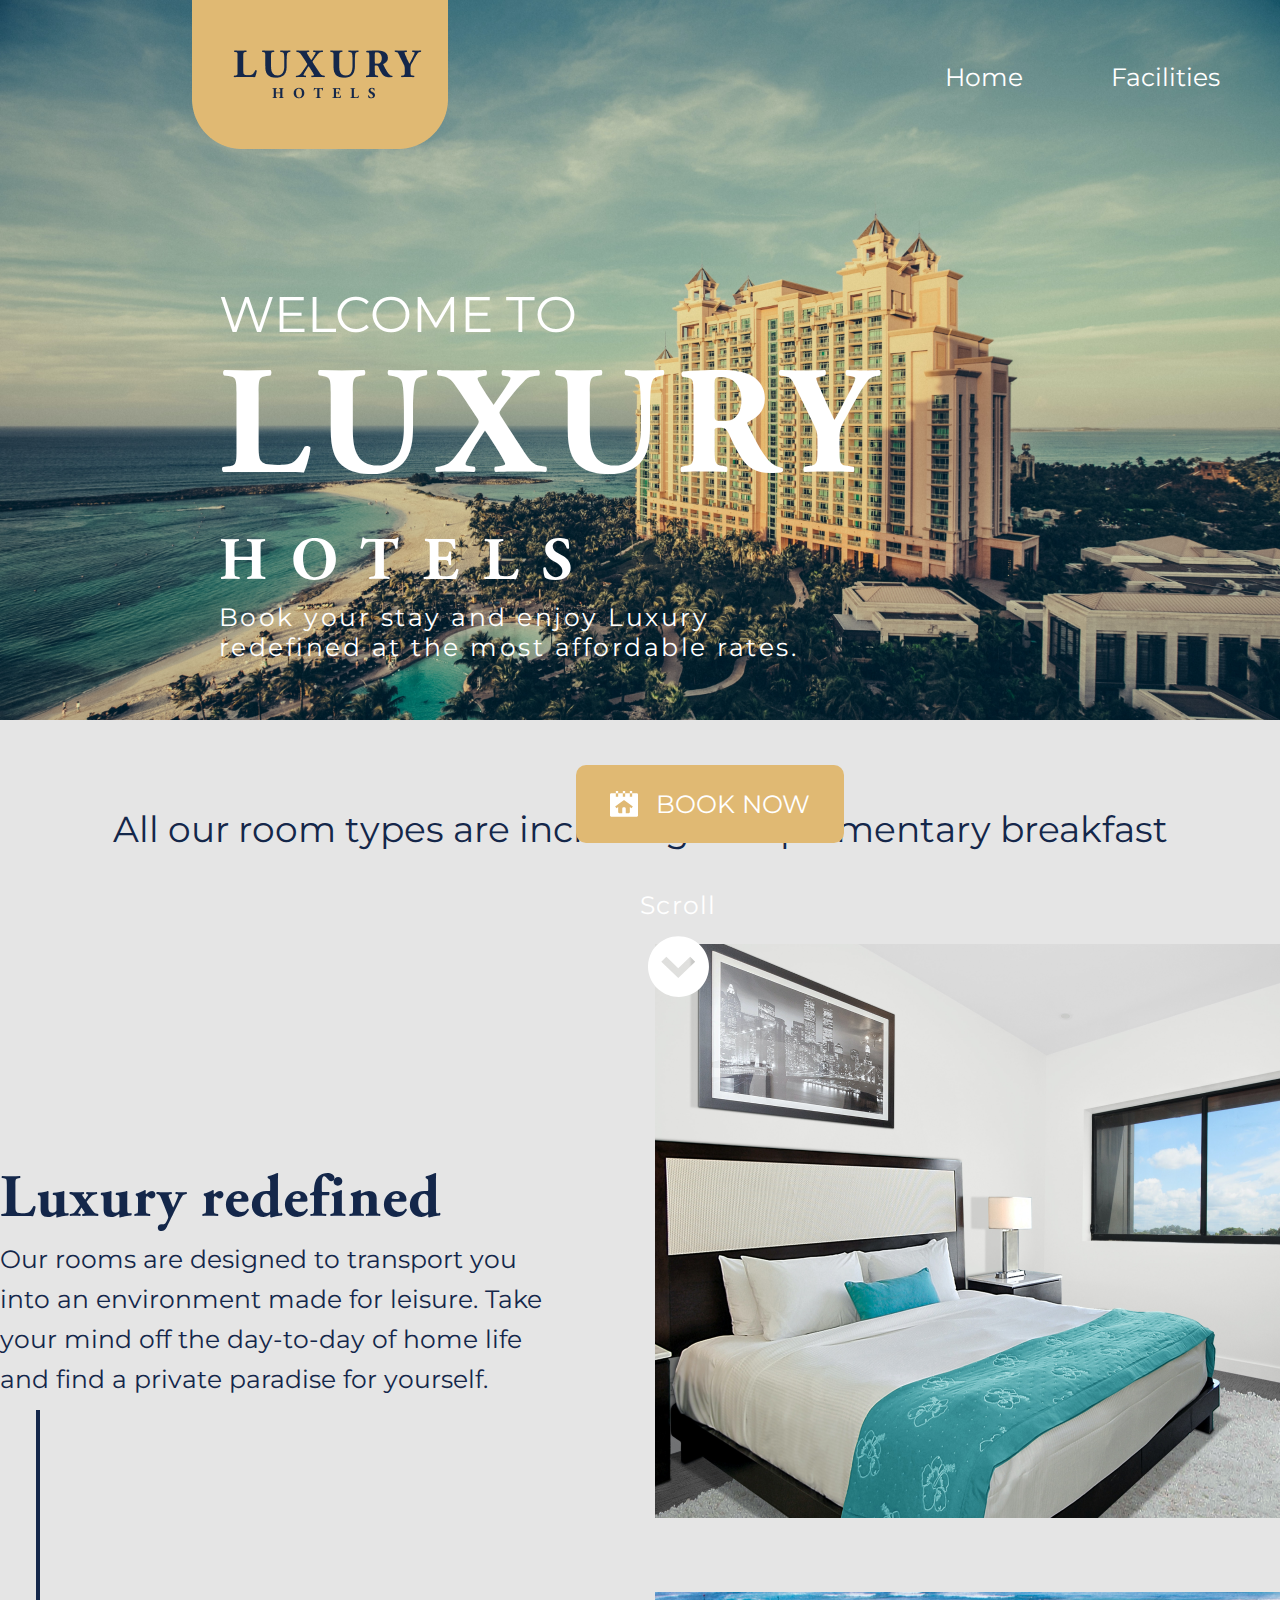
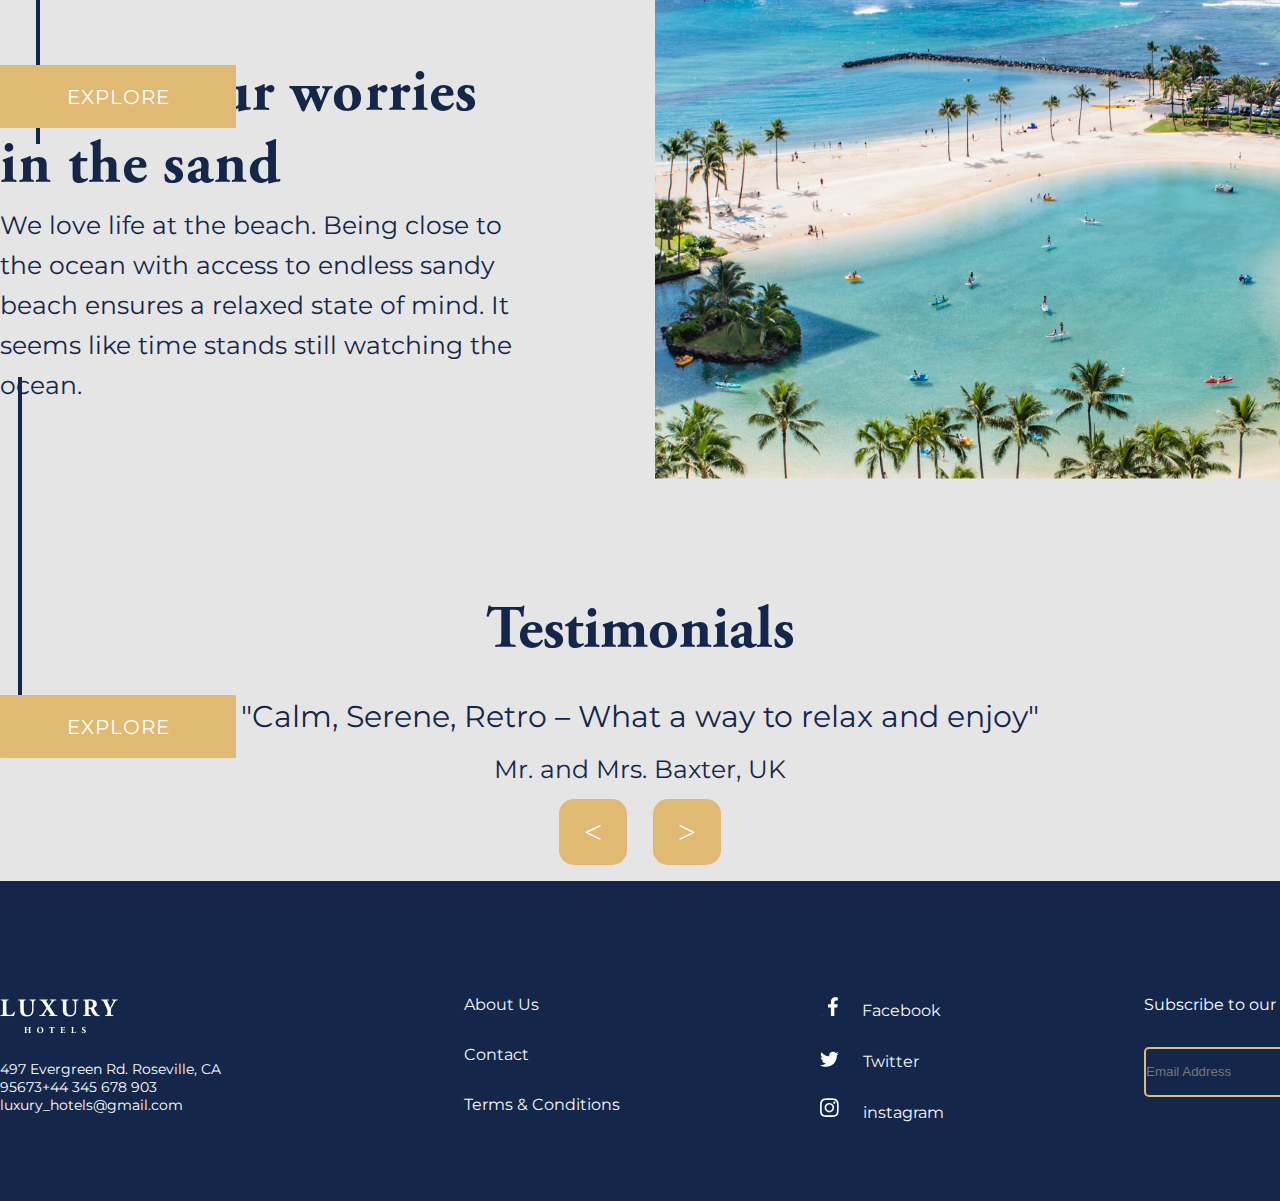
<file: index.html>
<!DOCTYPE html>
<html lang="en">

<head>
    <meta charset="UTF-8">
    <meta http-equiv="X-UA-Compatible" content="IE=edge">
    <meta name="viewport" content="width=device-width, initial-scale=1.0">
    <title>Hotel</title>
    <link rel="stylesheet" href="style/style.css">
</head>

<body>
    <header class="header">
        <img src="images/mainHeader.png" alt="" class="header__content-img">
        <nav class="header__nav">
            <div class="container">
                <div class="header__nav-content">
                    <a href="" class="header__nav-logo">
                        <img src="images/logoHeader.png" alt="">
                    </a>
                    <ul class="header__nav-list">
                        <li>
                            <a href="" class="header__nav-link">Home</a>
                        </li>
                        <li>
                            <a href="about.html" class="header__nav-link">Facilities</a>
                        </li>
                        <li>
                            <a href="rooms.html" class="header__nav-link">Rooms</a>
                        </li>
                        <li>
                            <a href="" class="header__nav-link">Contact-us</a>
                        </li>
                    </ul>
                </div>
            </div>
        </nav>
        <div class="header__content">
            <div class="header__content-info">
                <div class="container">
                    <span class="header__content-welcome">WELCOME TO</span>
                    <span class="header__content-title">LUXURY</span>
                    <span class="header__content-hotels">HOTELS</span>
                    <p class="header__content-description">Book your stay and enjoy Luxury
                        redefined at the most affordable rates.</p>
                </div>
            </div>
            <div class="header__content-btn">
                <img src="images/homeIcon.svg" alt="" class="header__content-icon">
                <a href="" class="header__content-link">BOOK NOW</a>
            </div>
            <div class="header__content-scroll">
                <span class="header__content-scrollTitle">Scroll</span>
                <img src="images/scrollIcon.svg" alt="" class="header__content-iconScroll">
            </div>
        </div>
    </header>

    <main class="main">
        <span class="main__title">All our room types are including complementary breakfast</span>
        <div class="container">
            <div class="main__items">
                <div class="main__item-up">
                    <div class="main__items-left">
                        <span class="main__items-line"></span>
                        <span class="main__items-title">Luxury redefined</span>
                        <p class="main__items-desciption">Our rooms are designed to transport
                            you into an environment made for leisure.
                            Take your mind off the day-to-day of home
                            life and find a private paradise for yourself.</p>
                        <div class="main__items-btn">EXPLORE</div>
                    </div>
                    <div class="main__items-right">
                        <img src="images/mainImg.png" alt="" class="main__items-img">
                    </div>
                </div>

                <div class="main__item-down">
                    <div class="main__items-leftDown">
                        <span class="main__items-lineDown"></span>
                        <span class="main__items-titleDown">Leave your worries in
                            the sand</span>
                        <p class="main__items-desciptionDown">We love life at the beach. Being close
                            to the ocean with access to endless sandy
                            beach ensures a relaxed state of mind. It
                            seems like time stands still watching the
                            ocean. </p>
                        <div class="main__items-btnDown">EXPLORE</div>
                    </div>
                    <div class="main__items-rightDown">
                        <img src="images/mainImg2.png" alt="" class="main__items-imgDown">
                    </div>
                </div>
            </div>
        </div>

        <div class="main__last-info">
            <div class="main__last-item">
                <span class="main__last-title">Testimonials</span>
                <span class="main__last-description">"Calm, Serene, Retro – What a way to relax and enjoy"</span>
                <span class="main__last-span"> Mr. and Mrs. Baxter, UK</span>
                <div class="main__last-icons">
                    <span class="main__last-left"><</span>
                    <span class="main__last-right">></span>
                </div>
            </div>
        </div>
    </main>

    <footer class="footer">
        <div class="footer__content">
            <div class="container">
                <div class="footer__items">
                <div class="footer__content-contacts">
                    <img src="images/footerLogo.png" alt="" class="footer__content-logo">
                    <div class="footer__content-item">
                        <span class="footer__content-info">497 Evergreen Rd. Roseville, CA 95673+44 345 678 903 luxury_hotels@gmail.com</span>
                    </div>
                </div>

                <div class="footer__content-links">
                    <ul class="footer__content-list">
                        <li><a href="" class="footer__content-link">About Us</a></li>
                        <li><a href="" class="footer__content-link">Contact</a></li>
                        <li><a href="" class="footer__content-link">Terms & Conditions</a></li>
                    </ul>
                </div>

                <div class="footer__content-icons">
                    <a href="" class="footer__content-meta">.
                         <img src="images/facebook.svg" alt="" class="footer__content-icon">
                         <span class="footer__content-title">Facebook</span>
                    </a>
                   <a href="" class="footer__content-meta">
                    <img src="images/twitter.svg" alt="" class="footer__content-icon">
                    <span class="footer__content-title">Twitter</span>
                   </a>
                    <a href="" class="footer__content-meta">
                        <img src="images/instagram.svg" alt="" class="footer__content-icon">
                        <span class="footer__content-title">instagram</span>
                    </a>
                </div>

                <div class="footer__content-adress">
                    <span class="footer__content-span">Subscribe to our newsletter</span>
                    <form action="" class="footer__content-form">
                        <input type="email" id="email" name="email" placeholder="Email Address" class="footer__content-input">
                        <button class="footer__content-button">OK</button>
                    </form>
                </div>
            </div>
        </div>
        </div>
    </footer>
</body>
</html>
</file>
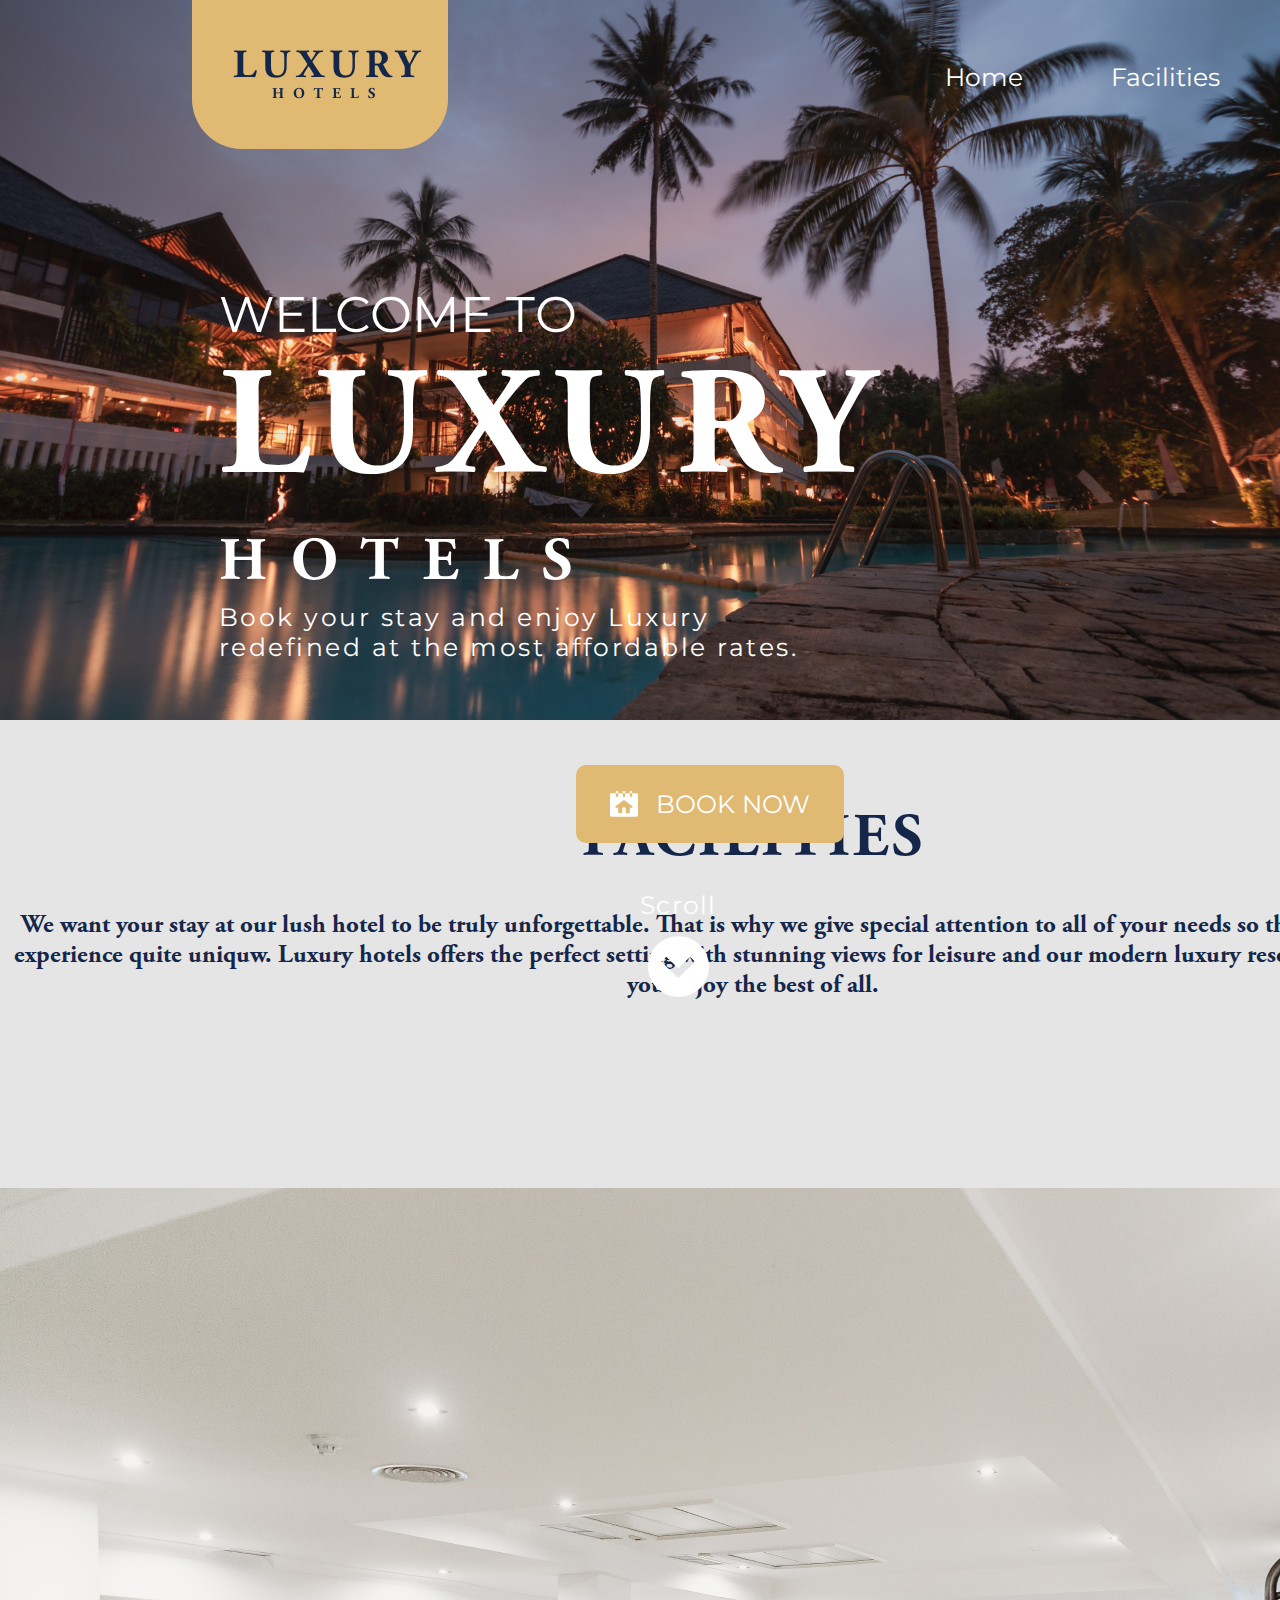
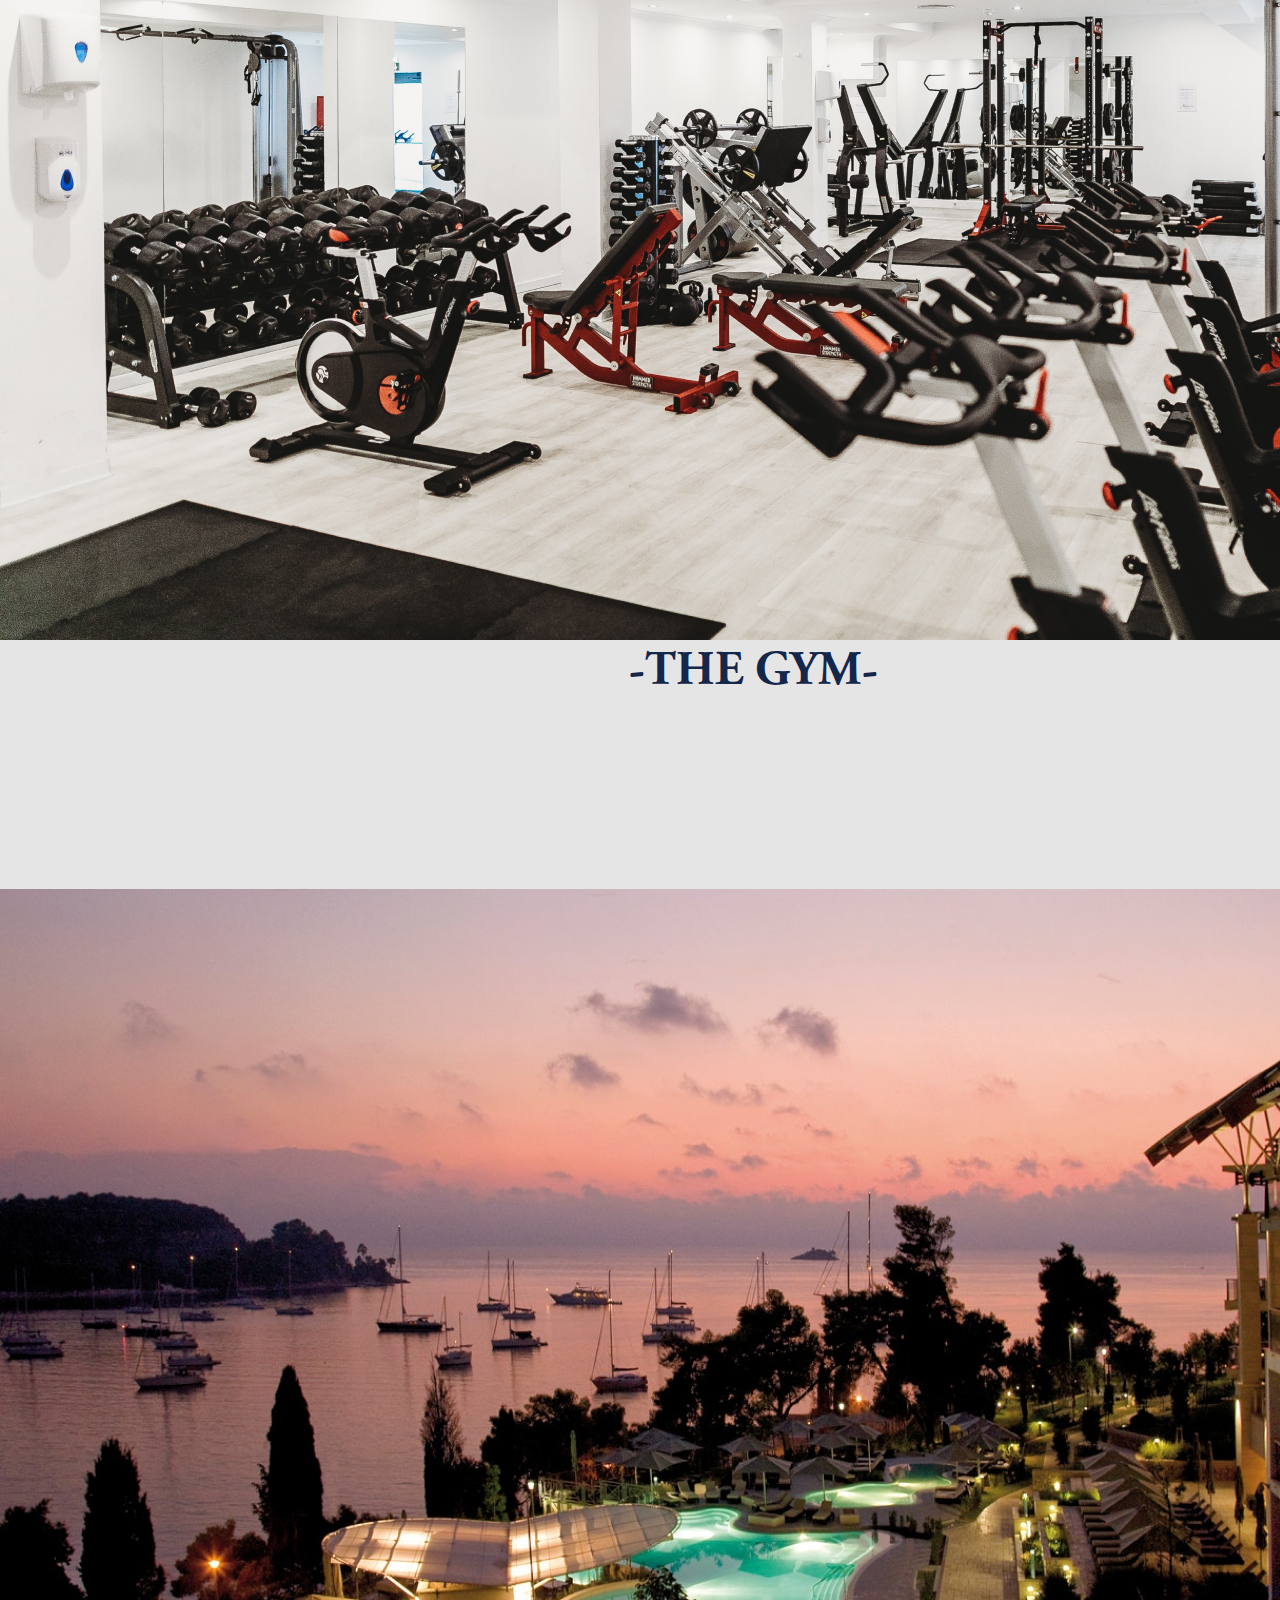
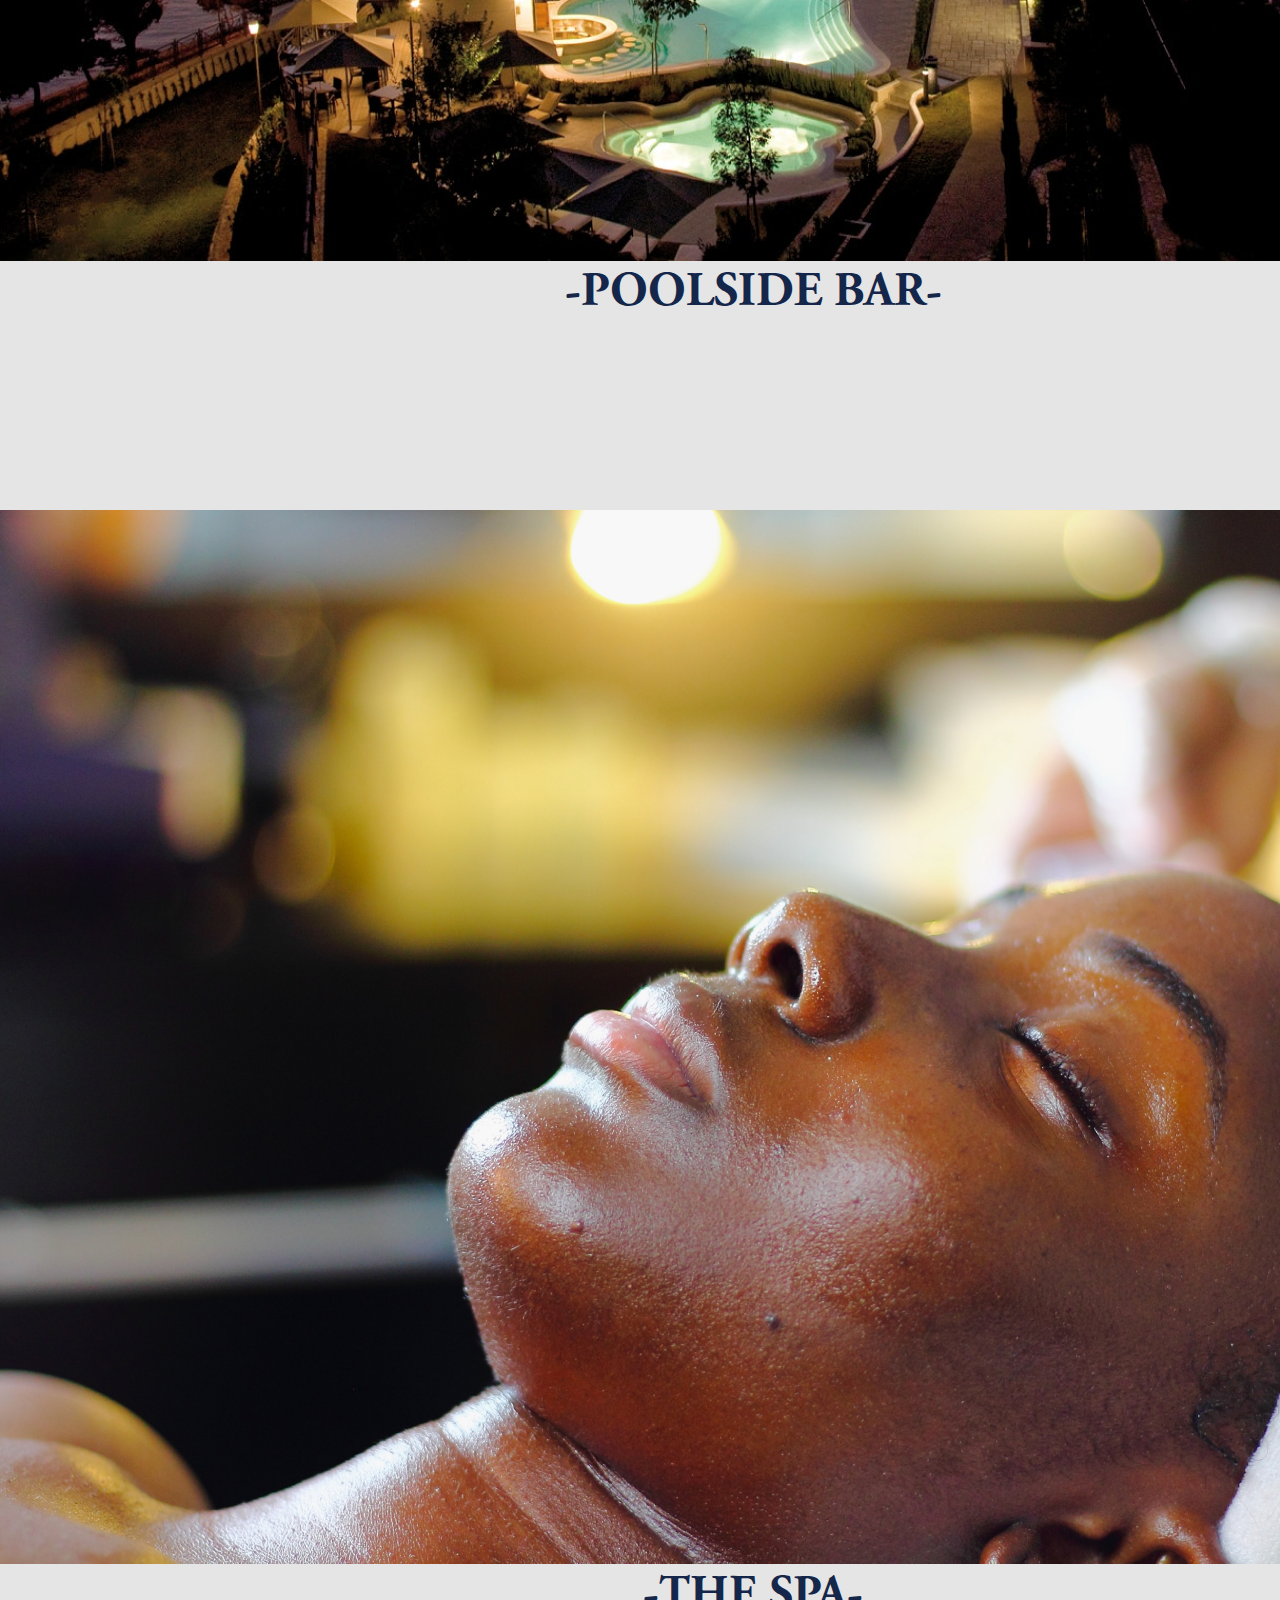
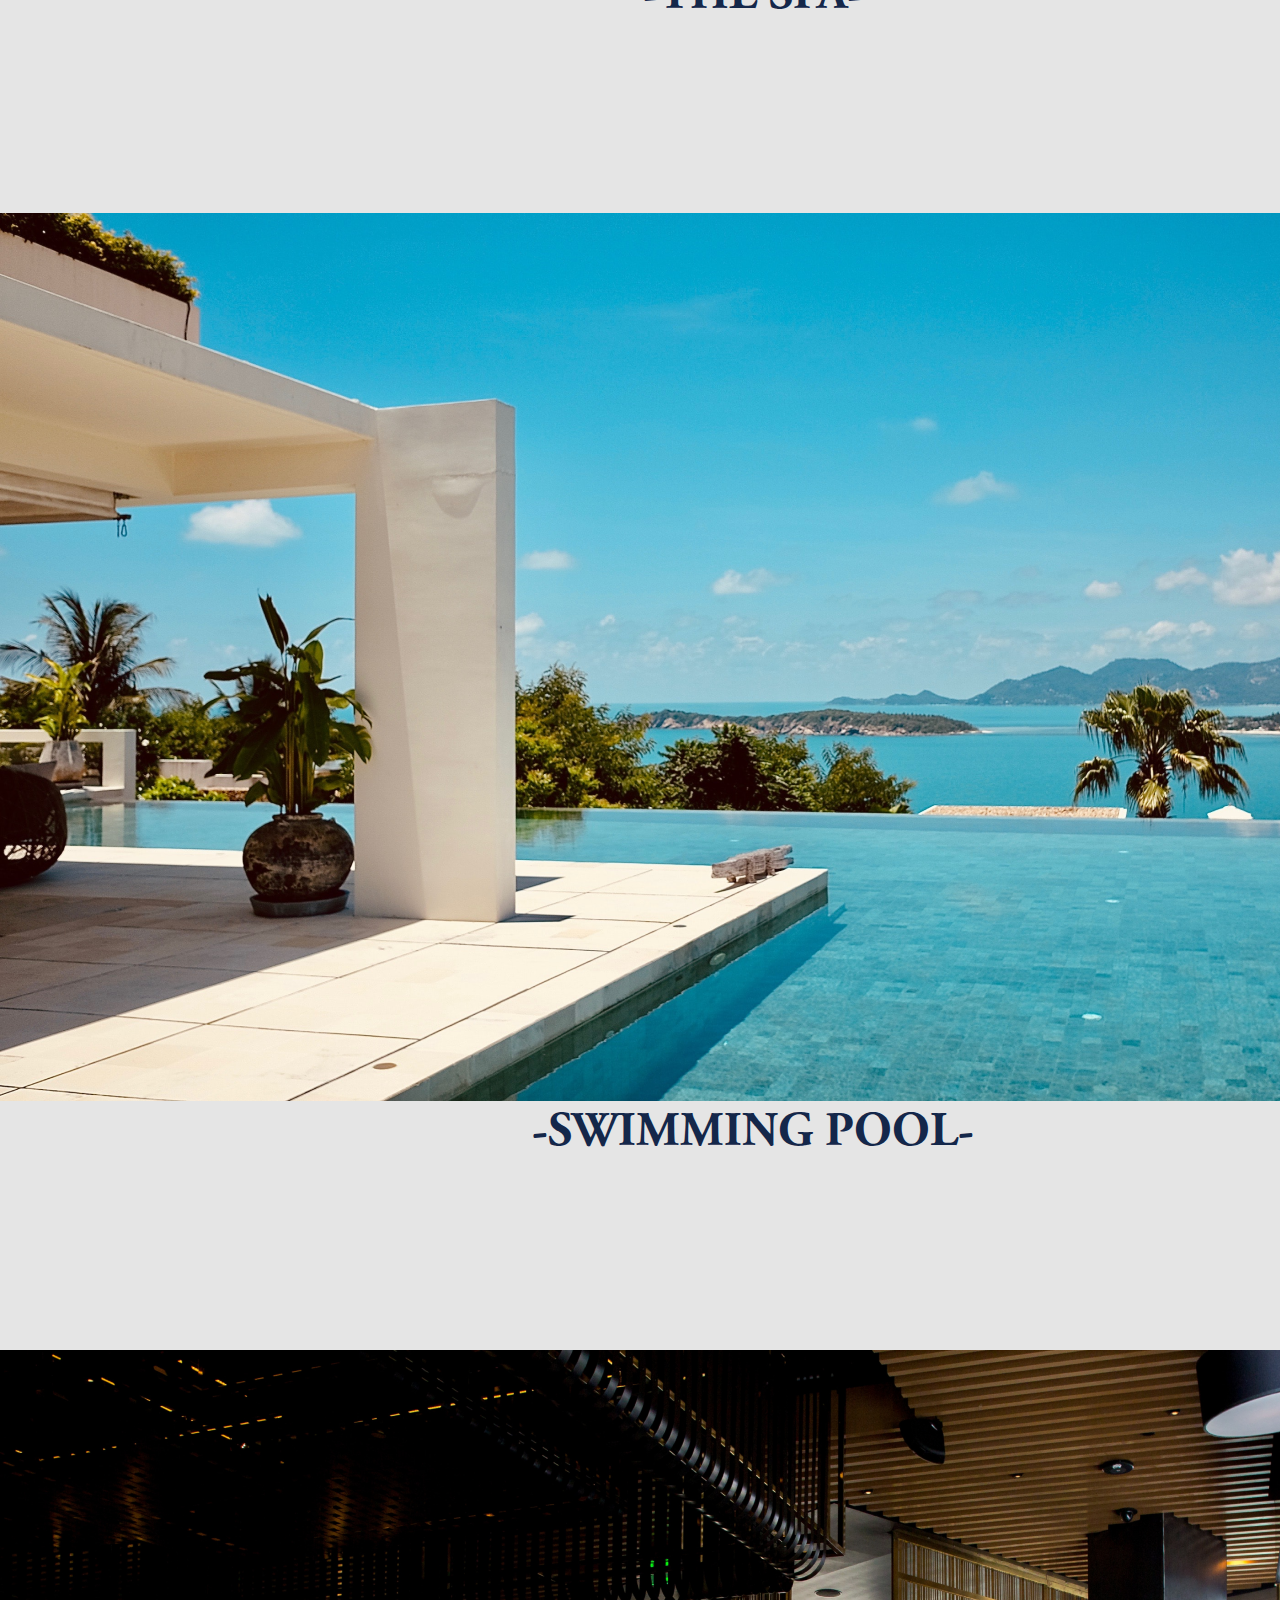
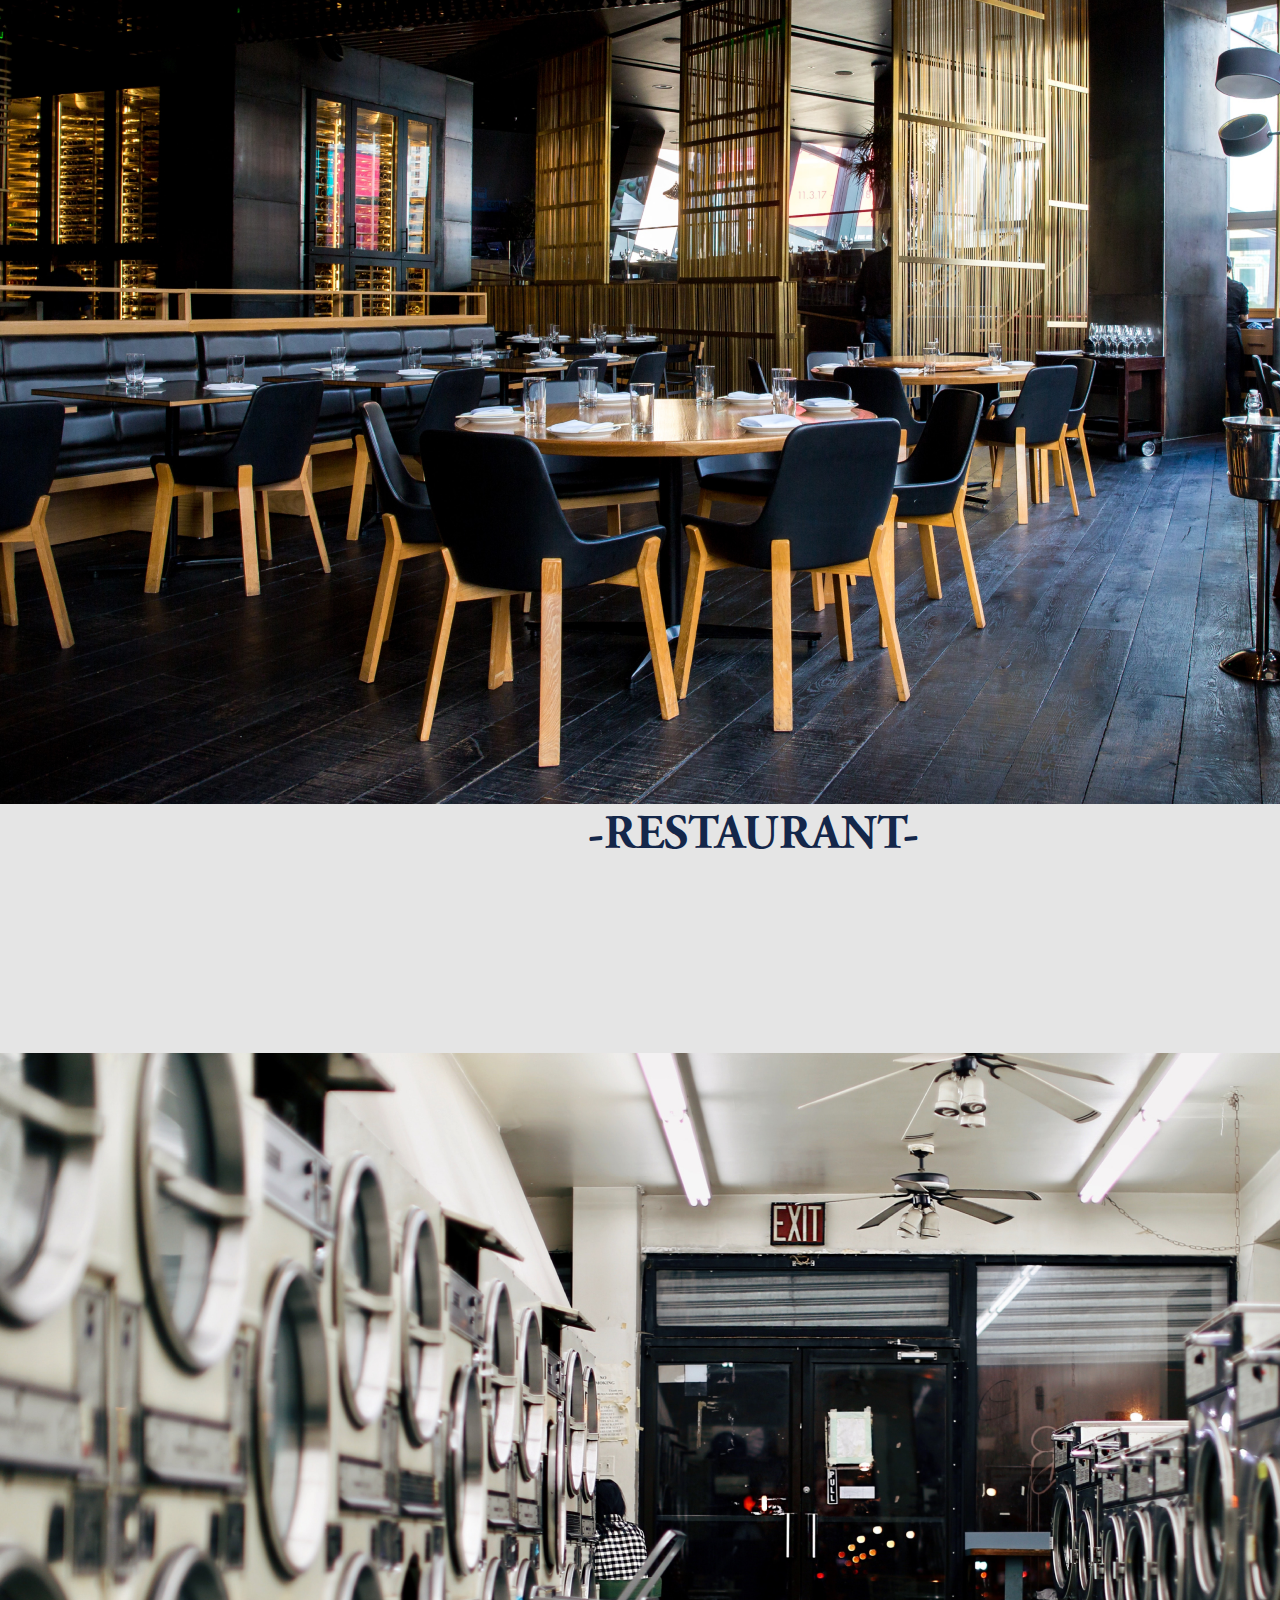
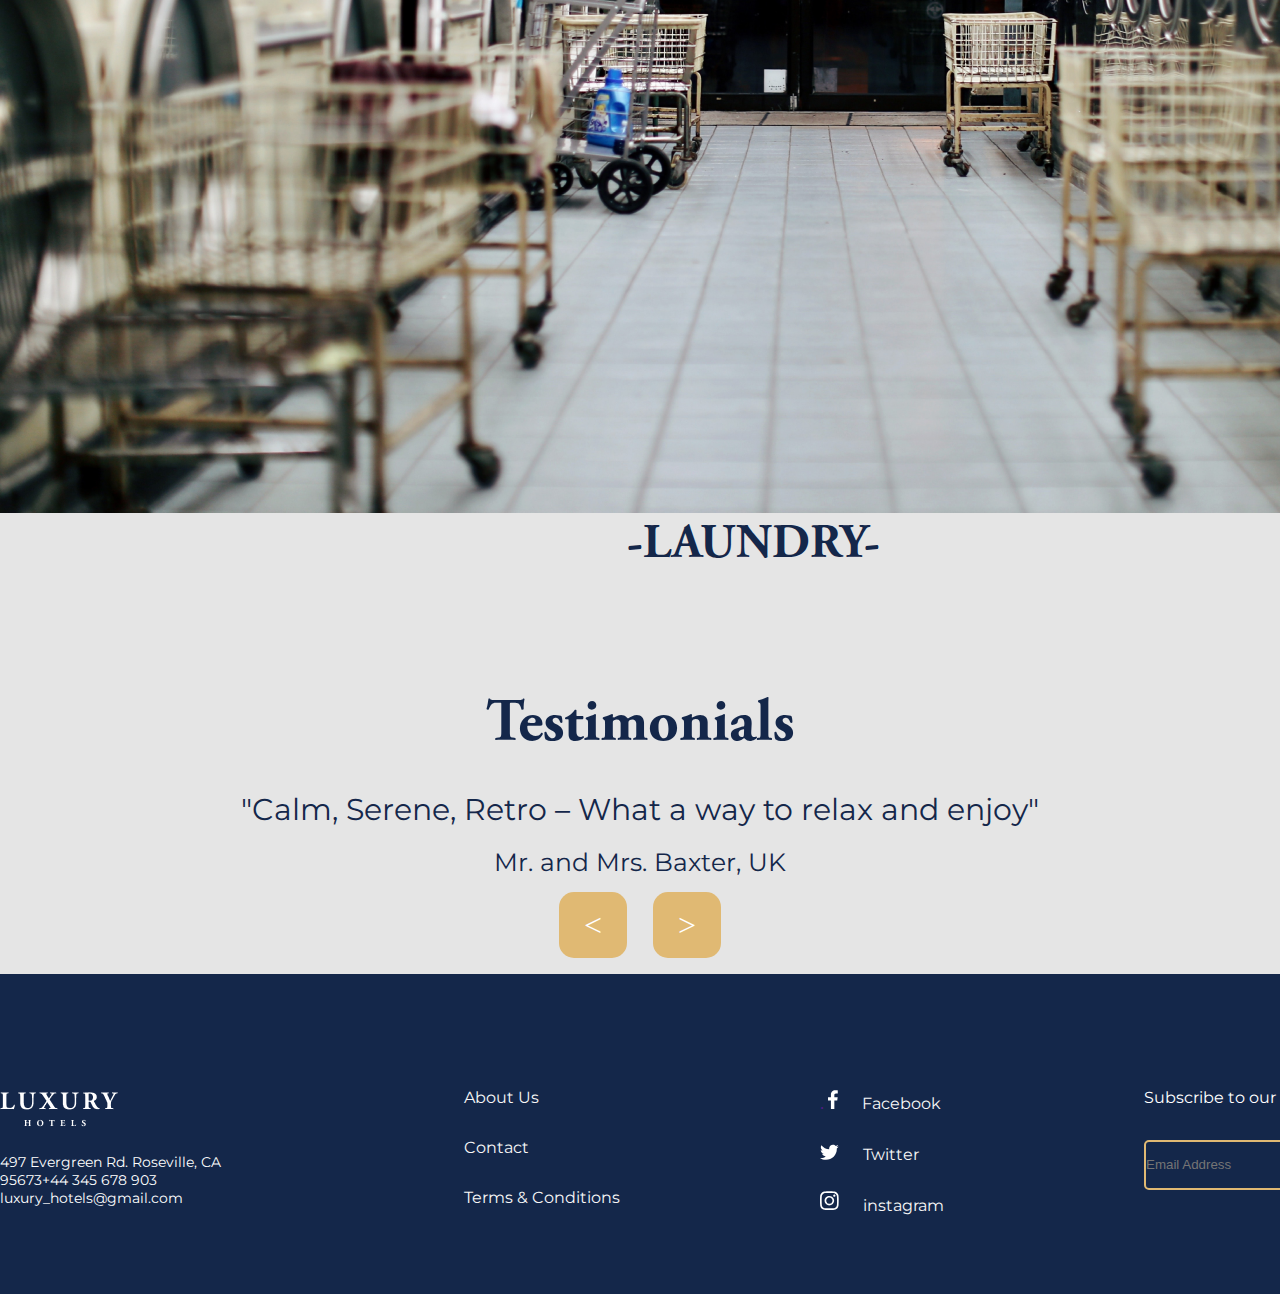
<file: about.html>
<!DOCTYPE html>
<html lang="en">
<head>
    <meta charset="UTF-8">
    <meta http-equiv="X-UA-Compatible" content="IE=edge">
    <meta name="viewport" content="width=device-width, initial-scale=1.0">
    <title>Facilities</title>
    <link rel="stylesheet" href="style/style.css">
</head>
<body>
    <header class="header">
        <img src="images/secondPage.png" alt="" class="header__content-img">
        <nav class="header__nav">
            <div class="container">
                <div class="header__nav-content">
                    <a href="" class="header__nav-logo">
                        <img src="images/logoHeader.png" alt="">
                    </a>
                    <ul class="header__nav-list">
                        <li>
                            <a href="index.html" class="header__nav-link">Home</a>
                        </li>
                        <li>
                            <a href="about.html" class="header__nav-link">Facilities</a>
                        </li>
                        <li>
                            <a href="rooms.html" class="header__nav-link">Rooms</a>
                        </li>
                        <li>
                            <a href="" class="header__nav-link">Contact-us</a>
                        </li>
                    </ul>
                </div>
            </div>
        </nav>
        <div class="header__content">
            <div class="header__content-info">
                <div class="container">
                    <span class="header__content-welcome">WELCOME TO</span>
                    <span class="header__content-title">LUXURY</span>
                    <span class="header__content-hotels">HOTELS</span>
                    <p class="header__content-description">Book your stay and enjoy Luxury
                        redefined at the most affordable rates.</p>
                </div>
            </div>
            <div class="header__content-btn">
                <img src="images/homeIcon.svg" alt="" class="header__content-icon">
                <a href="" class="header__content-link">BOOK NOW</a>
            </div>
            <div class="header__content-scroll">
                <span class="header__content-scrollTitle">Scroll</span>
                <img src="images/scrollIcon.svg" alt="" class="header__content-iconScroll">
            </div>
        </div>
    </header>

    <main class="main">
        <div class="container">
            <div class="main__content">
                <div class="main__content-info">
                    <span class="main__content-title">FACILITIES</span>
                    <p class="main__content-description">We want your stay at our lush hotel to be truly unforgettable.  That is why we give special attention to all of your needs so 
                        that we can ensure an experience quite uniquw. Luxury hotels offers the perfect setting with stunning views for leisure
                        and our modern luxury resort facilities will help you enjoy the best of all. </p>
                </div>

                <div class="main__content-cards">
                    <div class="main__content-card">
                        <img src="images/gym.png" alt="" class="main__content-img">
                        <span class="main__content-cardTitle">-THE GYM-</span>
                    </div>
                    <div class="main__content-card">
                        <img src="images/bar.png" alt="" class="main__content-img">
                        <span class="main__content-cardTitle">-POOLSIDE BAR-</span>
                    </div>
                    <div class="main__content-card">
                        <img src="images/spa.png" alt="" class="main__content-img">
                        <span class="main__content-cardTitle">-THE SPA-</span>
                    </div>
                    <div class="main__content-card">
                        <img src="images/pool.png" alt="" class="main__content-img">
                        <span class="main__content-cardTitle">-SWIMMING POOL-</span>
                    </div>
                    <div class="main__content-card">
                        <img src="images/food.png" alt="" class="main__content-img">
                        <span class="main__content-cardTitle">-RESTAURANT-</span>
                    </div>
                    <div class="main__content-card">
                        <img src="images/laundry.png" alt="" class="main__content-img">
                        <span class="main__content-cardTitle">-LAUNDRY-</span>
                    </div>
                </div>
            </div>
        </div>

        <div class="main__last-info">
            <div class="main__last-item">
                <span class="main__last-title">Testimonials</span>
                <span class="main__last-description">"Calm, Serene, Retro – What a way to relax and enjoy"</span>
                <span class="main__last-span"> Mr. and Mrs. Baxter, UK</span>
                <div class="main__last-icons">
                    <span class="main__last-left"><</span>
                    <span class="main__last-right">></span>
                </div>
            </div>
        </div>
    </main>

    <footer class="footer">
        <div class="footer__content">
            <div class="container">
                <div class="footer__items">
                <div class="footer__content-contacts">
                    <img src="images/footerLogo.png" alt="" class="footer__content-logo">
                    <div class="footer__content-item">
                        <span class="footer__content-info">497 Evergreen Rd. Roseville, CA 95673+44 345 678 903 luxury_hotels@gmail.com</span>
                    </div>
                </div>

                <div class="footer__content-links">
                    <ul class="footer__content-list">
                        <li><a href="" class="footer__content-link">About Us</a></li>
                        <li><a href="" class="footer__content-link">Contact</a></li>
                        <li><a href="" class="footer__content-link">Terms & Conditions</a></li>
                    </ul>
                </div>

                <div class="footer__content-icons">
                    <a href="" class="footer__content-meta">.
                         <img src="images/facebook.svg" alt="" class="footer__content-icon">
                         <span class="footer__content-title">Facebook</span>
                    </a>
                   <a href="" class="footer__content-meta">
                    <img src="images/twitter.svg" alt="" class="footer__content-icon">
                    <span class="footer__content-title">Twitter</span>
                   </a>
                    <a href="" class="footer__content-meta">
                        <img src="images/instagram.svg" alt="" class="footer__content-icon">
                        <span class="footer__content-title">instagram</span>
                    </a>
                </div>

                <div class="footer__content-adress">
                    <span class="footer__content-span">Subscribe to our newsletter</span>
                    <form action="" class="footer__content-form">
                        <input type="email" id="email" name="email" placeholder="Email Address" class="footer__content-input">
                        <button class="footer__content-button">OK</button>
                    </form>
                </div>
            </div>
        </div>
        </div>
    </footer>
</body>
</html>
</file>
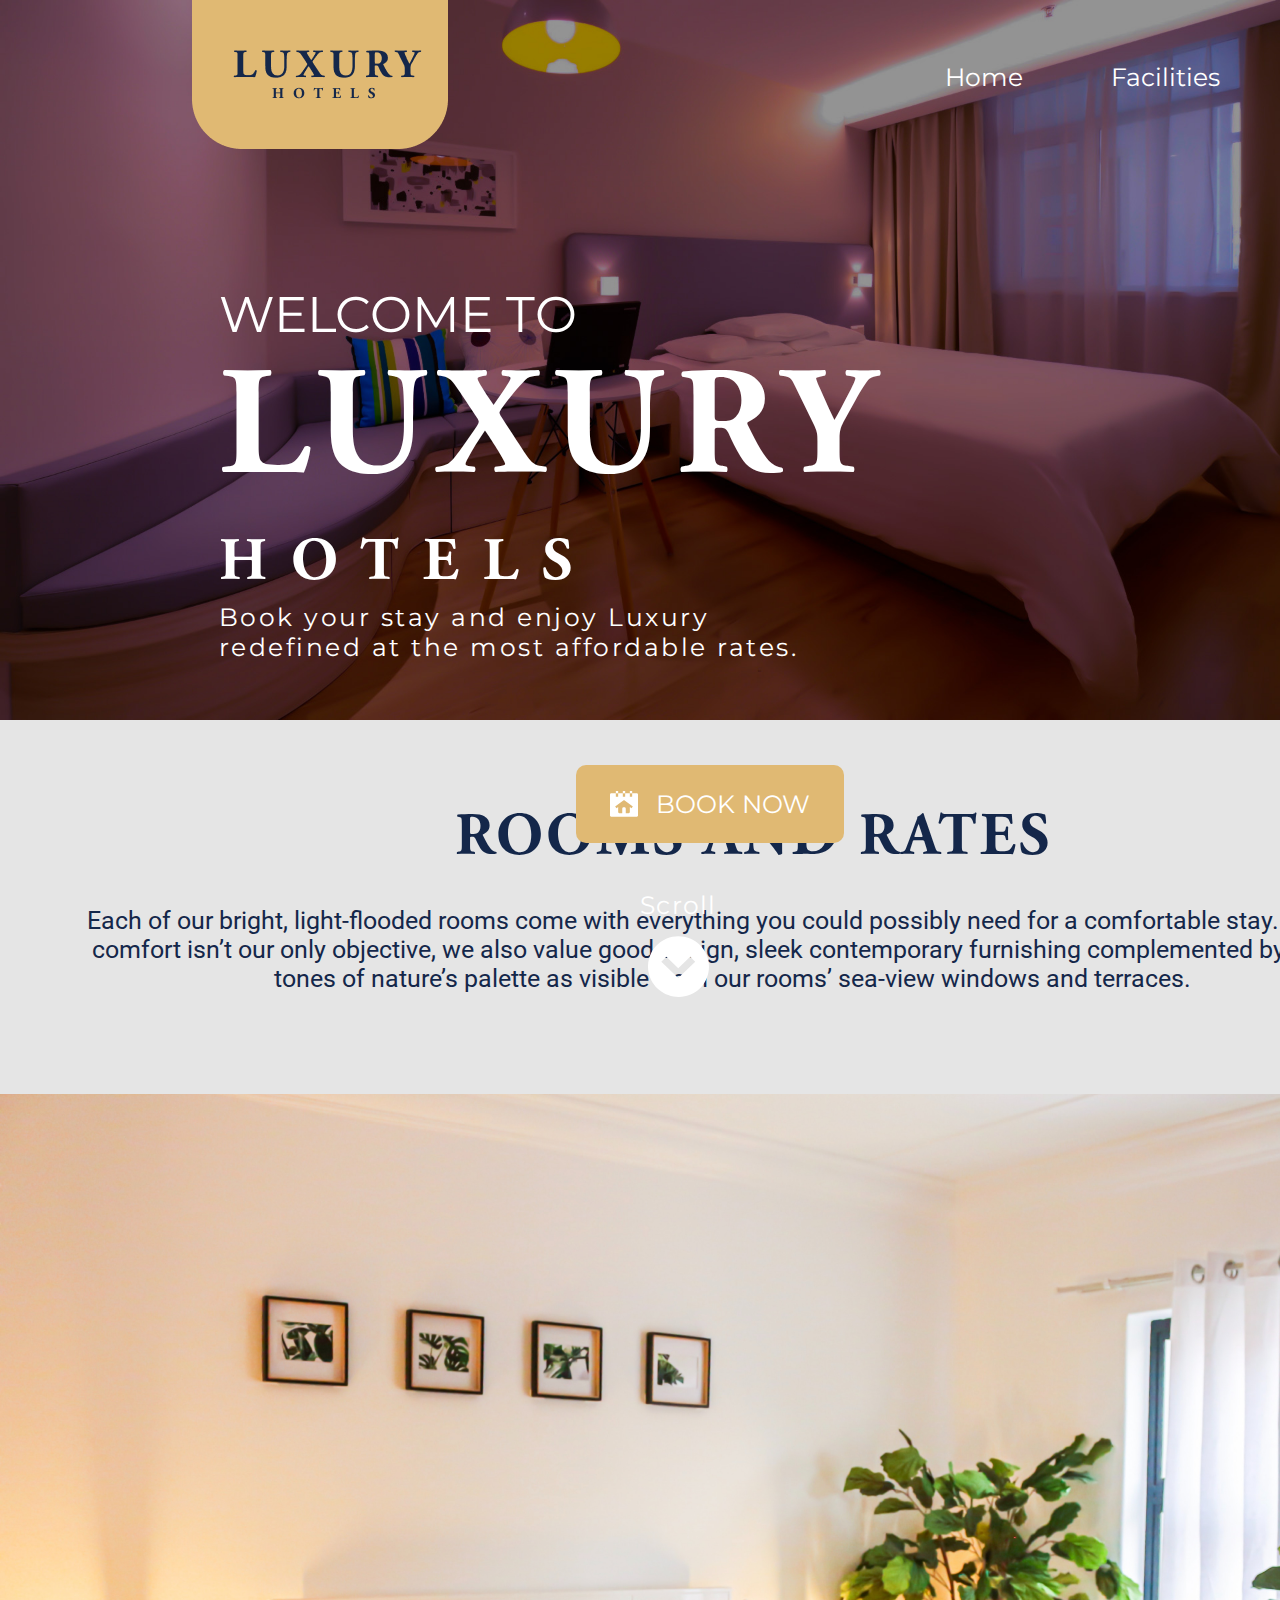
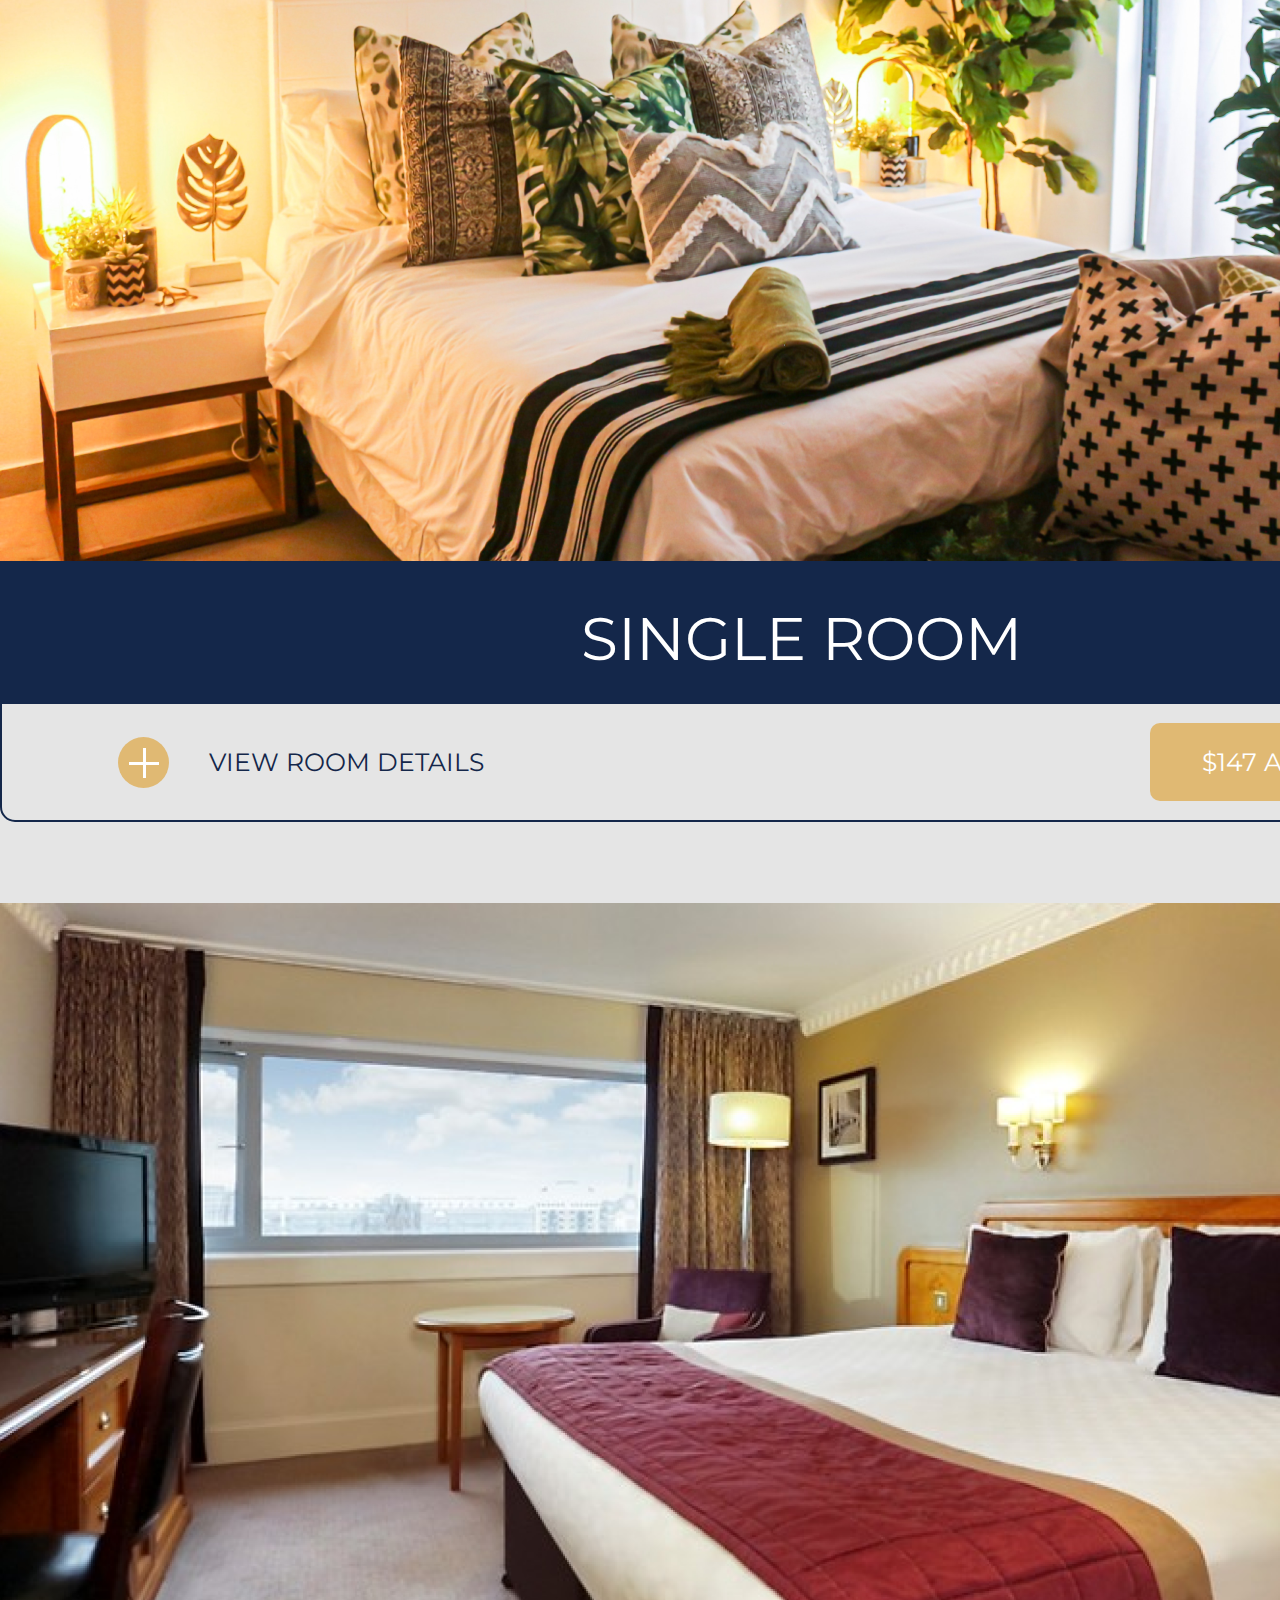
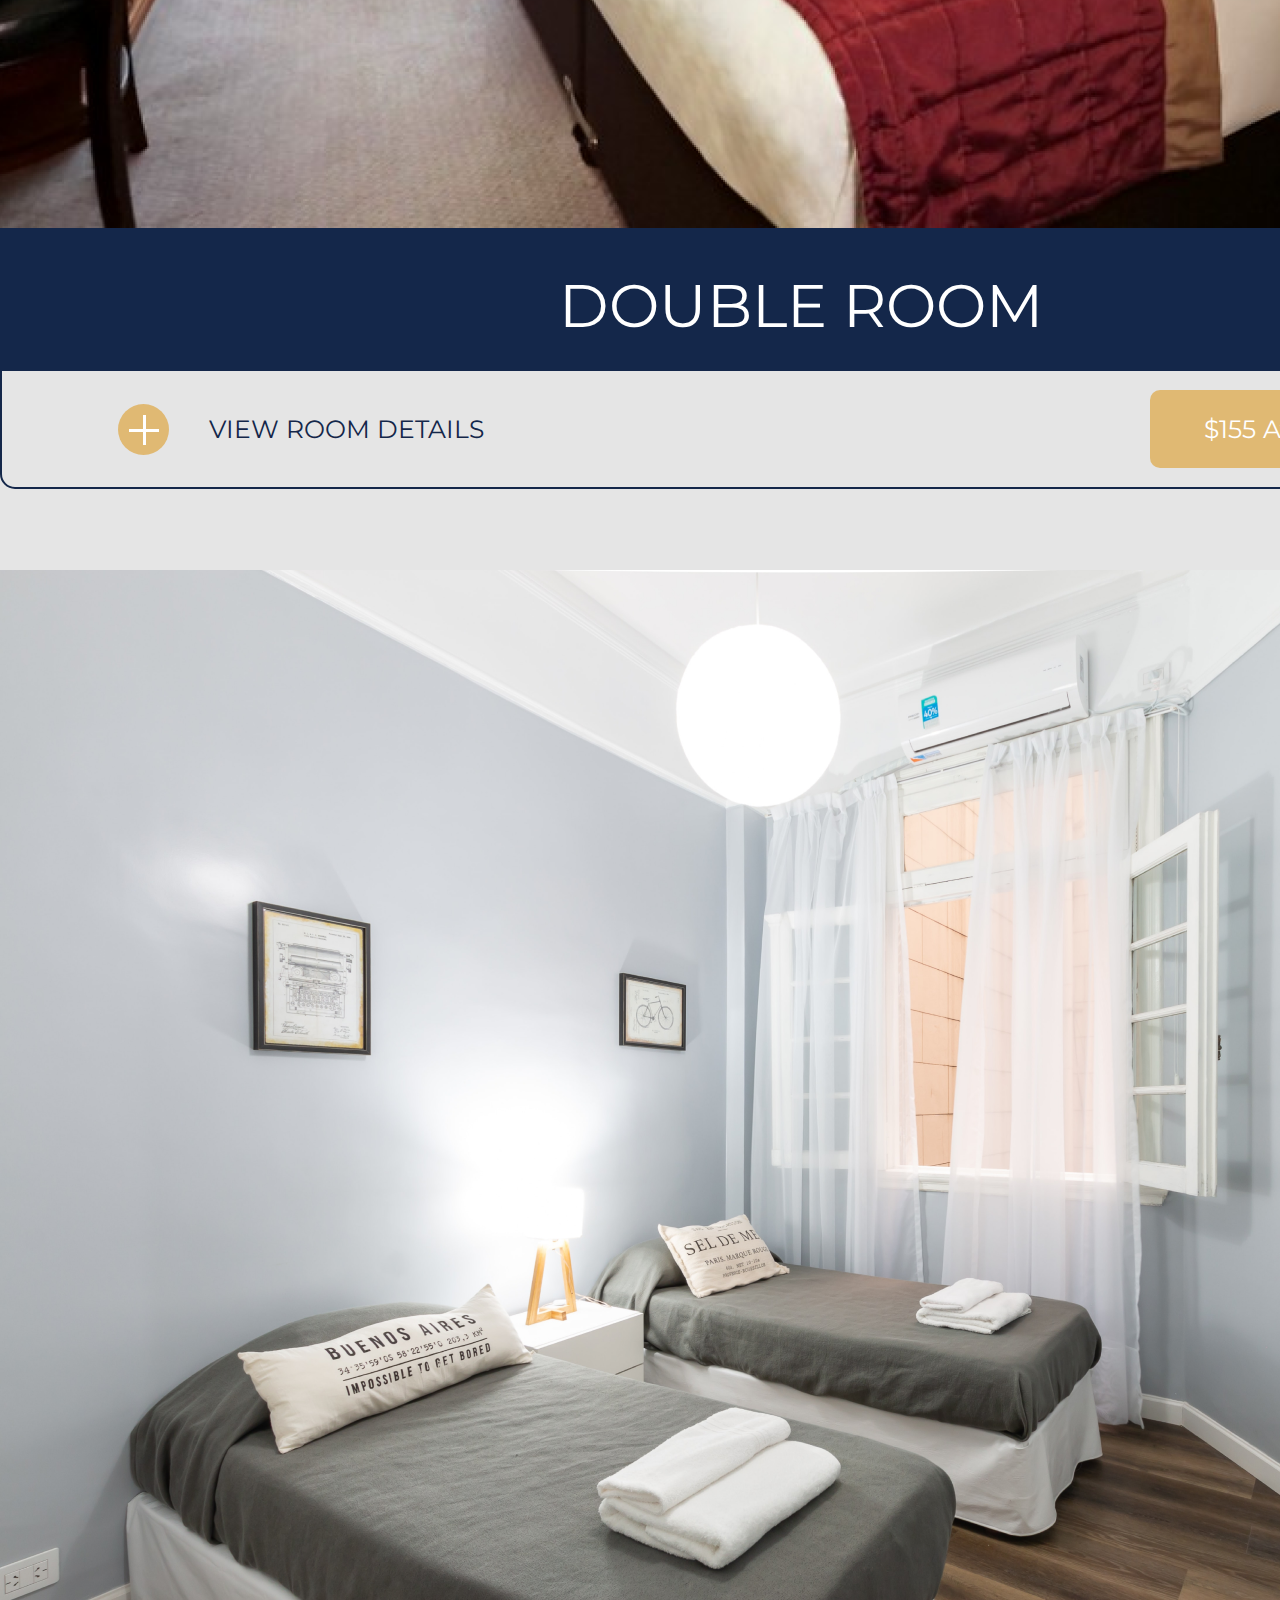
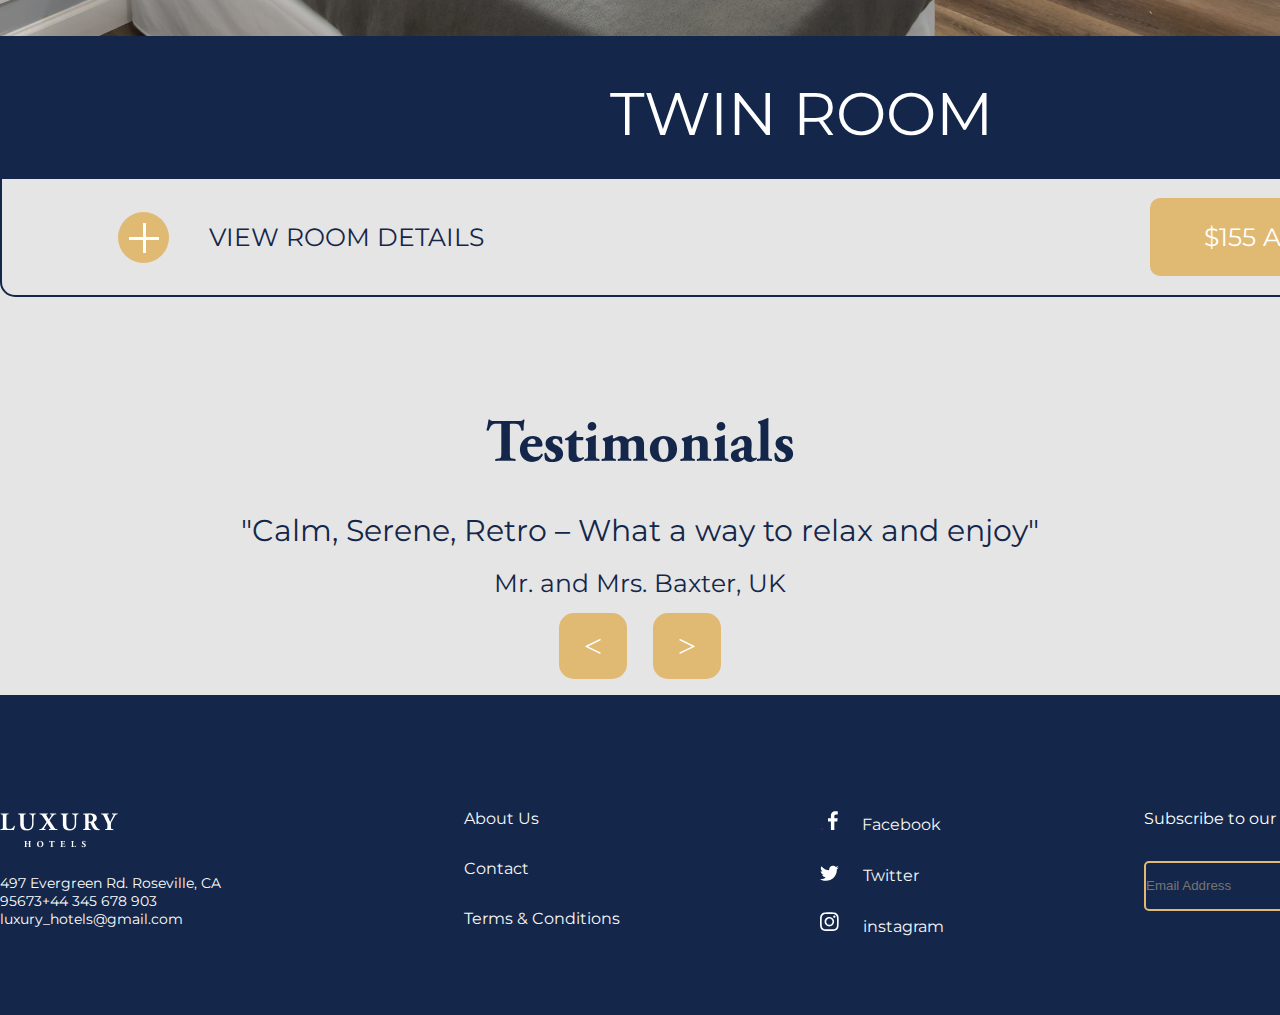
<file: rooms.html>
<!DOCTYPE html>
<html lang="en">

<head>
    <meta charset="UTF-8">
    <meta http-equiv="X-UA-Compatible" content="IE=edge">
    <meta name="viewport" content="width=device-width, initial-scale=1.0">
    <title>Rooms</title>
    <link rel="stylesheet" href="style/style.css">
</head>

<body>
    <header class="header">
        <img src="images/roomsImg_edited.jpg" alt="" class="header__content-img">
        <nav class="header__nav">
            <div class="container">
                <div class="header__nav-content">
                    <a href="" class="header__nav-logo">
                        <img src="images/logoHeader.png" alt="">
                    </a>
                    <ul class="header__nav-list">
                        <li>
                            <a href="index.html" class="header__nav-link">Home</a>
                        </li>
                        <li>
                            <a href="about.html" class="header__nav-link">Facilities</a>
                        </li>
                        <li>
                            <a href="" class="header__nav-link">Rooms</a>
                        </li>
                        <li>
                            <a href="" class="header__nav-link">Contact-us</a>
                        </li>
                    </ul>
                </div>
            </div>
        </nav>
        <div class="header__content">
            <div class="header__content-info">
                <div class="container">
                    <span class="header__content-welcome">WELCOME TO</span>
                    <span class="header__content-title">LUXURY</span>
                    <span class="header__content-hotels">HOTELS</span>
                    <p class="header__content-description">Book your stay and enjoy Luxury
                        redefined at the most affordable rates.</p>
                </div>
            </div>
            <div class="header__content-btn">
                <img src="images/homeIcon.svg" alt="" class="header__content-icon">
                <a href="" class="header__content-link">BOOK NOW</a>
            </div>
            <div class="header__content-scroll">
                <span class="header__content-scrollTitle">Scroll</span>
                <img src="images/scrollIcon.svg" alt="" class="header__content-iconScroll">
            </div>
        </div>
    </header>

    <section class="section">
        <div class="container">
            <div class="section__info">
                <span class="section__info-title">ROOMS AND RATES</span>
                <p class="section__info-description">Each of our bright, light-flooded rooms come with everything you
                    could possibly need for a comfortable stay. And yes,
                    comfort isn’t our only objective, we also value good design, sleek contemporary furnishing
                    complemented
                    by the rich tones of nature’s palette as visible from our rooms’ sea-view windows and terraces. </p>
            </div>

            <div class="section__content">
                <div class="section__content-item">
                    <img src="images/single.png" alt="" class="section__content-img">
                </div>
                <div class="section__content-span">
                    <span class="section__content-title">SINGLE ROOM</span>
                </div>
                <div class="section__content-info">
                    <div class="section__content-left">
                        <img src="images/plus.svg" alt="" class="section__content-icon">
                        <span class="section__content-text">VIEW ROOM DETAILS</span>
                    </div>
                    <div class="section__content-right">
                        <span class="section__content-price">$147 Avg/night</span>
                    </div>
                </div>
            </div>

            <div class="section__content">
                <div class="section__content-item">
                    <img src="images/double.png" alt="" class="section__content-img">
                </div>
                <div class="section__content-span">
                    <span class="section__content-title">DOUBLE ROOM</span>
                </div>
                <div class="section__content-info">
                    <div class="section__content-left">
                        <img src="images/plus.svg" alt="" class="section__content-icon">
                        <span class="section__content-text">VIEW ROOM DETAILS</span>
                    </div>
                    <div class="section__content-right">
                        <span class="section__content-price">$155 Avg/night</span>
                    </div>
                </div>
            </div>

            <div class="section__content">
                <div class="section__content-item">
                    <img src="images/twin.png" alt="" class="section__content-img">
                </div>
                <div class="section__content-span">
                    <span class="section__content-title">TWIN ROOM</span>
                </div>
                <div class="section__content-info">
                    <div class="section__content-left">
                        <img src="images/plus.svg" alt="" class="section__content-icon">
                        <span class="section__content-text">VIEW ROOM DETAILS</span>
                    </div>
                    <div class="section__content-right">
                        <span class="section__content-price">$155 Avg/night</span>
                    </div>
                </div>
            </div>
        </div>
    </section>

    <div class="main__last-info">
        <div class="main__last-item">
            <span class="main__last-title">Testimonials</span>
            <span class="main__last-description">"Calm, Serene, Retro – What a way to relax and enjoy"</span>
            <span class="main__last-span"> Mr. and Mrs. Baxter, UK</span>
            <div class="main__last-icons">
                <span class="main__last-left">
                    <</span> <span class="main__last-right">>
                </span>
            </div>
        </div>
    </div>
    </main>

    <footer class="footer">
        <div class="footer__content">
            <div class="container">
                <div class="footer__items">
                    <div class="footer__content-contacts">
                        <img src="images/footerLogo.png" alt="" class="footer__content-logo">
                        <div class="footer__content-item">
                            <span class="footer__content-info">497 Evergreen Rd. Roseville, CA 95673+44 345 678 903
                                luxury_hotels@gmail.com</span>
                        </div>
                    </div>

                    <div class="footer__content-links">
                        <ul class="footer__content-list">
                            <li><a href="" class="footer__content-link">About Us</a></li>
                            <li><a href="" class="footer__content-link">Contact</a></li>
                            <li><a href="" class="footer__content-link">Terms & Conditions</a></li>
                        </ul>
                    </div>

                    <div class="footer__content-icons">
                        <a href="" class="footer__content-meta">.
                            <img src="images/facebook.svg" alt="" class="footer__content-icon">
                            <span class="footer__content-title">Facebook</span>
                        </a>
                        <a href="" class="footer__content-meta">
                            <img src="images/twitter.svg" alt="" class="footer__content-icon">
                            <span class="footer__content-title">Twitter</span>
                        </a>
                        <a href="" class="footer__content-meta">
                            <img src="images/instagram.svg" alt="" class="footer__content-icon">
                            <span class="footer__content-title">instagram</span>
                        </a>
                    </div>

                    <div class="footer__content-adress">
                        <span class="footer__content-span">Subscribe to our newsletter</span>
                        <form action="" class="footer__content-form">
                            <input type="email" id="email" name="email" placeholder="Email Address"
                                class="footer__content-input">
                            <button class="footer__content-button">OK</button>
                        </form>
                    </div>
                </div>
            </div>
        </div>
    </footer>
</body>
</html>
</file>
<file: style/style.css>
@import url('fonts.css');

* {
    margin: 0;
    padding: 0;
    box-sizing: border-box;
    list-style: none;
    text-decoration: none;
}


:root {
    --adobe: 'Adobe Garamond Pro Bold';
    --mb: 'Montserrat-Bold';
    --rr: 'Roboto-Regular';
    --mr: 'Montserrat-Regular';
}

body {
    background: #E5E5E5;
}

/* HEADER START */

.container {
    max-width: 1506px;
    width: 140%;
    margin: 0 auto;
}

.header__nav {
    position: absolute;
    top: 0;
    left: 15%;
}

.header__nav-content {
    display: flex;
    justify-content: space-between;
    align-items: center;
}

.header__nav-list {
    display: flex;
}

.header__nav-link {
    color: white;
    font-family: var(--mr);
    font-size: 25px;
    line-height: 30px;
    color: #FFFFFF;
    margin-left: 88px;
    user-select: none;
    height: 59px;
    display: flex;
    flex-direction: column;
    justify-content: center;
}

.header__nav-link::after {
    content: '';
    display: block;
    width: 0;
    height: 0px;
    background: #FFFFFF;
    transition: .5s;
}

.header__nav-link:hover::after {
    width: 100%;
    border: 0.5px solid #fff;
}

.header__content-img {
    width: 100%;
    position: relative;
}

.header__content-info {
    position: absolute;
    top: 30%;
    left: 16%;
    width: 698.24px;
    height: 328px;
    padding: 14px;
}

.header__content-welcome {
    font-family: var(--mr);
    font-size: 50px;
    line-height: 61px;
    color: #FFFFFF;
}

.header__content-title {
    font-family: var(--adobe);
    font-size: 154px;
    line-height: 185px;
    letter-spacing: 0.07em;
    color: #FFFFFF;
}

.header__content-hotels {
    font-family: var(--adobe);
    font-size: 60px;
    line-height: 72px;
    letter-spacing: 0.4em;
    color: #FFFFFF;
}

.header__content-description {
    font-family: var(--mr);
    font-size: 25px;
    line-height: 30px;
    letter-spacing: 0.1em;
    color: #FFFFFF;
    width: 600px;
    height: 60px;
}

.header__content-btn {
    position: absolute;
    top: 85%;
    left: 45%;
    background: #E0B973;
    border-radius: 10px;
    Width: 268px;
    height: 78px;
    display: flex;
    justify-content: center;
    align-items: center;
}

.header__content-link {
    font-family: var(--mr);
    font-size: 25px;
    line-height: 30px;
    color: #FFFFFF;
}

.header__content-icon {
    margin-right: 18px;
}

.header__content-scroll {
    position: absolute;
    top: 90%;
    left: 50%;
    display: flex;
    flex-wrap: wrap;
    margin-top: 80px;
    flex-direction: column;
}

.header__content-scrollTitle {
    font-family: var(--mr);
    font-size: 25px;
    line-height: 30px;
    letter-spacing: 0.05em;
    color: #FFFFFF;
}

.header__content-iconScroll {
    margin-top: 16px;
}

/* HEADER END */

/* MAIN START */

.main__title {
    font-family: var(--mr);
    font-size: 36px;
    line-height: 44px;
    color: #14274A;
    display: flex;
    justify-content: center;
    margin-top: 83px;
}

.main__items {
    margin-top: 93px;
}

.main__items-title {
    font-family: var(--adobe);
    font-size: 60px;
    line-height: 72px;
    letter-spacing: 0.02em;
    color: #14274A;
}

.main__items-desciption {
    font-family: var(--mr);
    font-size: 25px;
    line-height: 40px;
    color: #14274A;
    width: 542px;
    height: 60px;
}

.main__items-left {
    display: flex;
    flex-direction: column;
    justify-content: center;
    margin-bottom: 10%;
}

.main__items-right {
    margin-left: 113px;
}

.main__item-up {
    display: flex;
}

.main__items-btn {
    background: #E0B973;
    width: 236px;
    height: 63px;
    font-family: var(--mr);
    font-size: 20px;
    line-height: 24px;
    letter-spacing: 0.05em;
    color: #FFFFFF;
    border-radius: 1px;
    display: flex;
    justify-content: center;
    align-items: center;
    position: absolute;
    top: 185%;
}

.main__items-line {
    border: 2px solid #14274A;
    width: 334px;
    position: absolute;
    transform: rotate(90deg);
    right: 84%;
    position: absolute;
    top: 175%;
}

.main__items-titleDown {
    font-family: var(--adobe);
    font-size: 60px;
    line-height: 72px;
    letter-spacing: 0.02em;
    color: #14274A;
}

.main__items-desciptionDown {
    font-family: var(--mr);
    font-size: 25px;
    line-height: 40px;
    color: #14274A;
    width: 542px;
    height: 60px;
}

.main__items-leftDown {
    display: flex;
    flex-direction: column;
    justify-content: center;
    margin-bottom: 80px;
}

.main__items-rightDown {
    margin-left: 113px;
}

.main__item-down {
    display: flex;
}

.main__items-btnDown {
    background: #E0B973;
    width: 236px;
    height: 63px;
    font-family: var(--mr);
    font-size: 20px;
    line-height: 24px;
    letter-spacing: 0.05em;
    color: #FFFFFF;
    border-radius: 1px;
    display: flex;
    justify-content: center;
    align-items: center;
    position: absolute;
    top: 255%;
}

.main__items-lineDown {
    border: 2px solid #14274A;
    width: 370px;
    position: absolute;
    transform: rotate(90deg);
    right: 84%;
    position: absolute;
    top: 240%
}

.main__items-imgDown {
    margin-top: 70px;
}


.main__last-info {
    margin-top: 115px;
    display: flex;
    justify-content: center;
}

.main__last-item {
    display: flex;
    flex-direction: column;
    text-align: center;
    margin-bottom: 30px;
}

.main__last-title {
    font-family: var(--adobe);
    font-size: 60px;
    line-height: 72px;
    color: #14274A;
}

.main__last-description {
    font-family: var(--mr);
    font-size: 30px;
    line-height: 37px;
    color: #14274A;
    margin-top: 28px;
}

.main__last-span {
    font-family: var(--mr);
    font-size: 25px;
    line-height: 30px;
    color: #14274A;
    margin-top: 19px;
}

.main__last-icons {
    margin-top: 30px;
}

.main__last-left {
    background: #E0B973;
    padding: 15px 25px;
    color: white;
    font-size: xx-large;
    border-radius: 15px;
    margin-right: 11px;
}


.main__last-right {
    background: #E0B973;
    padding: 15px 25px;
    color: white;
    font-size: xx-large;
    border-radius: 15px;
    margin-left: 11px;
}

/* MAIN END */

/* FOOTER START */

.footer {
    width: 100%;
    height: 320px;
    background: #14274A;
}

.footer__content-info {
    font-family: var(--mr);
    font-size: 14px;
    line-height: 17px;
    color: #FFFFFF;
}

.footer__content-item {
    width: 264px;
    height: 61px;
    margin-top: 22px;
}

.footer__content-logo {
    margin-top: 114px;
}

.footer__content-link {
    font-family: var(--mr);
    font-size: 16px;
    line-height: 20px;
    color: #F7F7F7;
}

.footer__content-links {
    display: flex;
    justify-content: center;
    margin-top: 114px;
}

.footer__items {
    display: flex;
    justify-content: space-between;
}

.footer__content-list {
    display: flex;
    flex-direction: column;
    gap: 30px;
}

.footer__content-icons {
    display: flex;
    flex-direction: column;
    margin-top: 114px;
    gap: 20px;
}

.footer__content-title {
    margin-left: 20px;
    font-family: var(--mr);
    font-size: 16px;
    line-height: 194.9%;
    color: #F7F7F7;
}

.footer__content-adress {
    display: flex;
    flex-direction: column;
    margin-top: 114px;
}

.footer__content-span {
    font-family: var(--mr);
    font-size: 16px;
    line-height: 20px;
    color: #FFFFFF;
}

.footer__content-form {
    margin-top: 30px;
}

.footer__content-input {
    width: 278px;
    height: 50px;
    background: #14274A;
    border: 2px solid #E0B973;
    border-radius: 5px;
}

.footer__content-button {
    width: 80px;
    height: 52px;
    background: #E0B973;
    font-family: var(--mr);
    font-size: 16px;
    line-height: 20px;
    color: #14274A;
    border-radius: 5px;
    border: #E0B973;
}

/* FOOTER END */

/* PAGE 2 */

.main__content-title {
    font-family: var(--adobe);
    font-weight: 700;
    font-size: 60px;
    line-height: 72px;
    letter-spacing: 0.05em;
    color: #14274A;
}

.main__content-description {
    font-family: var(--adobe);
    font-size: 25px;
    line-height: 30px;
    color: #14274A;
    margin-top: 34px;
}

.main__content-info {
    text-align: center;
    margin-top: 82px;
}

.main__content-cards {
    margin-top: 82px;
}

.main__content-card {
    margin-top: 186px;
}

.main__content-cardTitle {
    font-family: var(--adobe);
    font-size: 48px;
    line-height: 59px;
    color: #14274A;
    display: flex;
    justify-content: center;
}

.section__info-title {
    font-family: var(--adobe);
    font-size: 60px;
    line-height: 72px;
    letter-spacing: 0.05em;
    color: #14274A;
    display: flex;
    justify-content: center;
    margin-top: 81px;
}

.section__info-description {
    font-family: var(--rr);
    font-size: 25px;
    line-height: 29px;
    color: #14274A;
    width: 1304px;
    height: 107px;
    text-align: center;
    margin-left: 80px;
    margin-top: 29px;
}

.section__info {
    display: flex;
    justify-content: center;
    flex-direction: column;
}

.section__content-title {
    font-family: var(--mr);
    font-size: 60px;
    line-height: 73px;
    color: #FFFFFF;
    display: flex;
    justify-content: center;
    padding: 41px;
    margin-top: -4px;
}

.section__content-span {
    width: 1602px;
    height: 141px;
    background: #14274A;
}

.section__content-item {
    margin-top: 81px;
}

.section__content-text {
    font-family: var(--mr);
    font-size: 25px;
    line-height: 30px;
    color: #14274A;
}

.section__content-info {
    display: flex;
    justify-content: space-between;
    margin-top: 79px;
    border: 2px solid #14274A;
    border-radius: 0px 0px 15px 15px;
    width: 1602px;
    height: 120px;
    margin-top: 0;
}

.section__content-price {
    font-family: var(--mr);
    font-size: 25px;
    line-height: 30px;
    color: #FFFFFF;
    background: #E0B973;
    border-radius: 10px;
    width: 288px;
    height: 78px;
    display: flex;
    justify-content: center;
    align-items: center;
}

.section__content-icon {
    margin-right: 40px;
}

.section__content-left {
    display: flex;
    align-items: center;
    margin-left: 116px;
}

.section__content-right {
    display: flex;
    align-items: center;
    margin-right: 162px;
}
</file>
